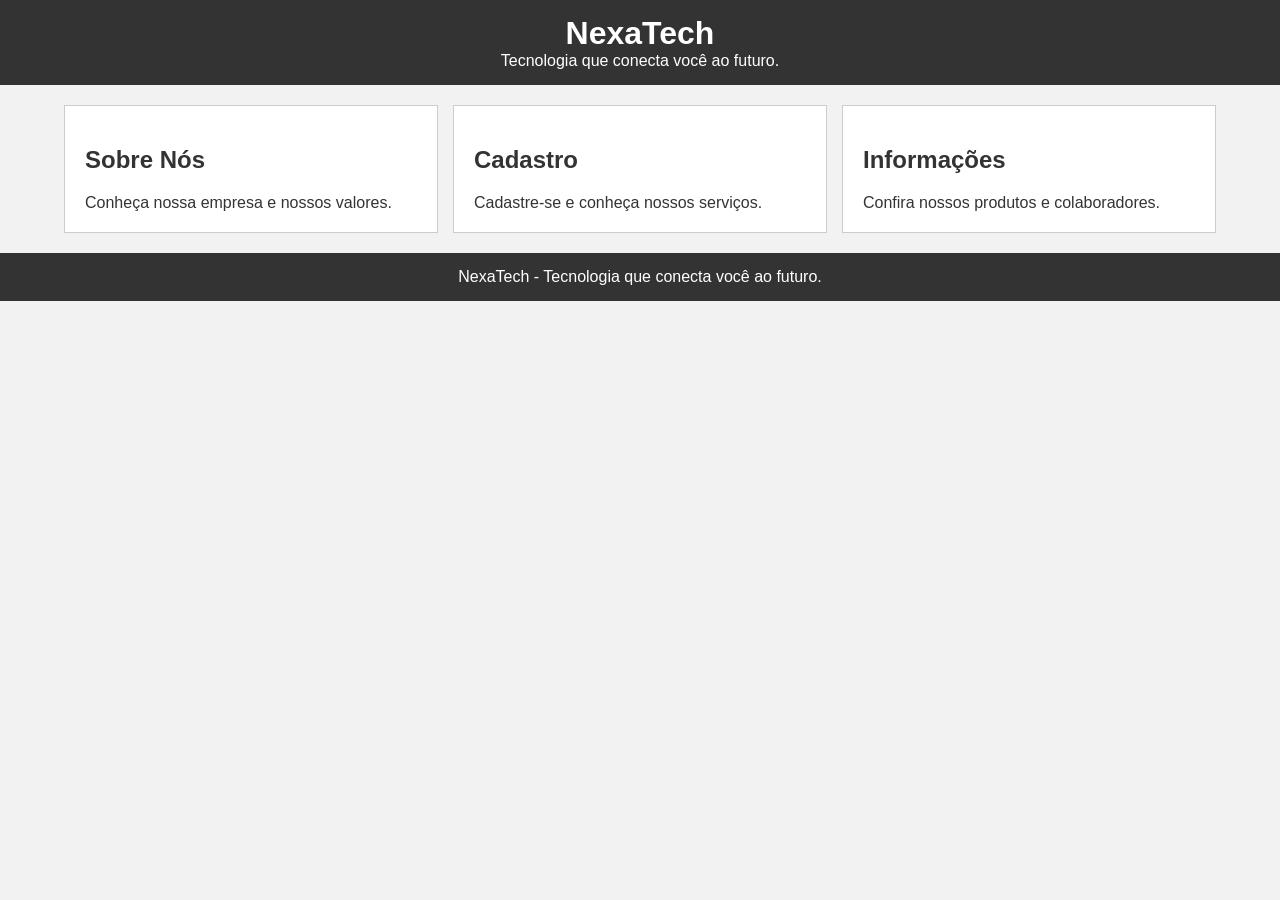
<file: index.html>
<!DOCTYPE html>
<html lang="pt-br">
<head>
    <meta charset="UTF-8">
    <meta name="viewport" content="width=device-width, initial-scale=1.0">
    <title>Atividades HTML e CSS</title>
    <link rel="stylesheet" href="style.css">
</head>
<body>

   <header>
    <h1>NexaTech</h1>
    <p>Tecnologia que conecta você ao futuro.</p>
</header>

<main class="container">
    <section class="menu">
        <a href="transformacoes.html" class="card">
            <h2>Sobre Nós</h2>
            <p>Conheça nossa empresa e nossos valores.</p>
        </a>

        <a href="formularios.html" class="card">
            <h2>Cadastro</h2>
            <p>Cadastre-se e conheça nossos serviços.</p>
        </a>

        <a href="tabelas.html" class="card">
            <h2>Informações</h2>
            <p>Confira nossos produtos e colaboradores.</p>
        </a>
    </section>
</main>

<footer>
    <p>NexaTech - Tecnologia que conecta você ao futuro.</p>
</footer>

</body>
</html>
</file>
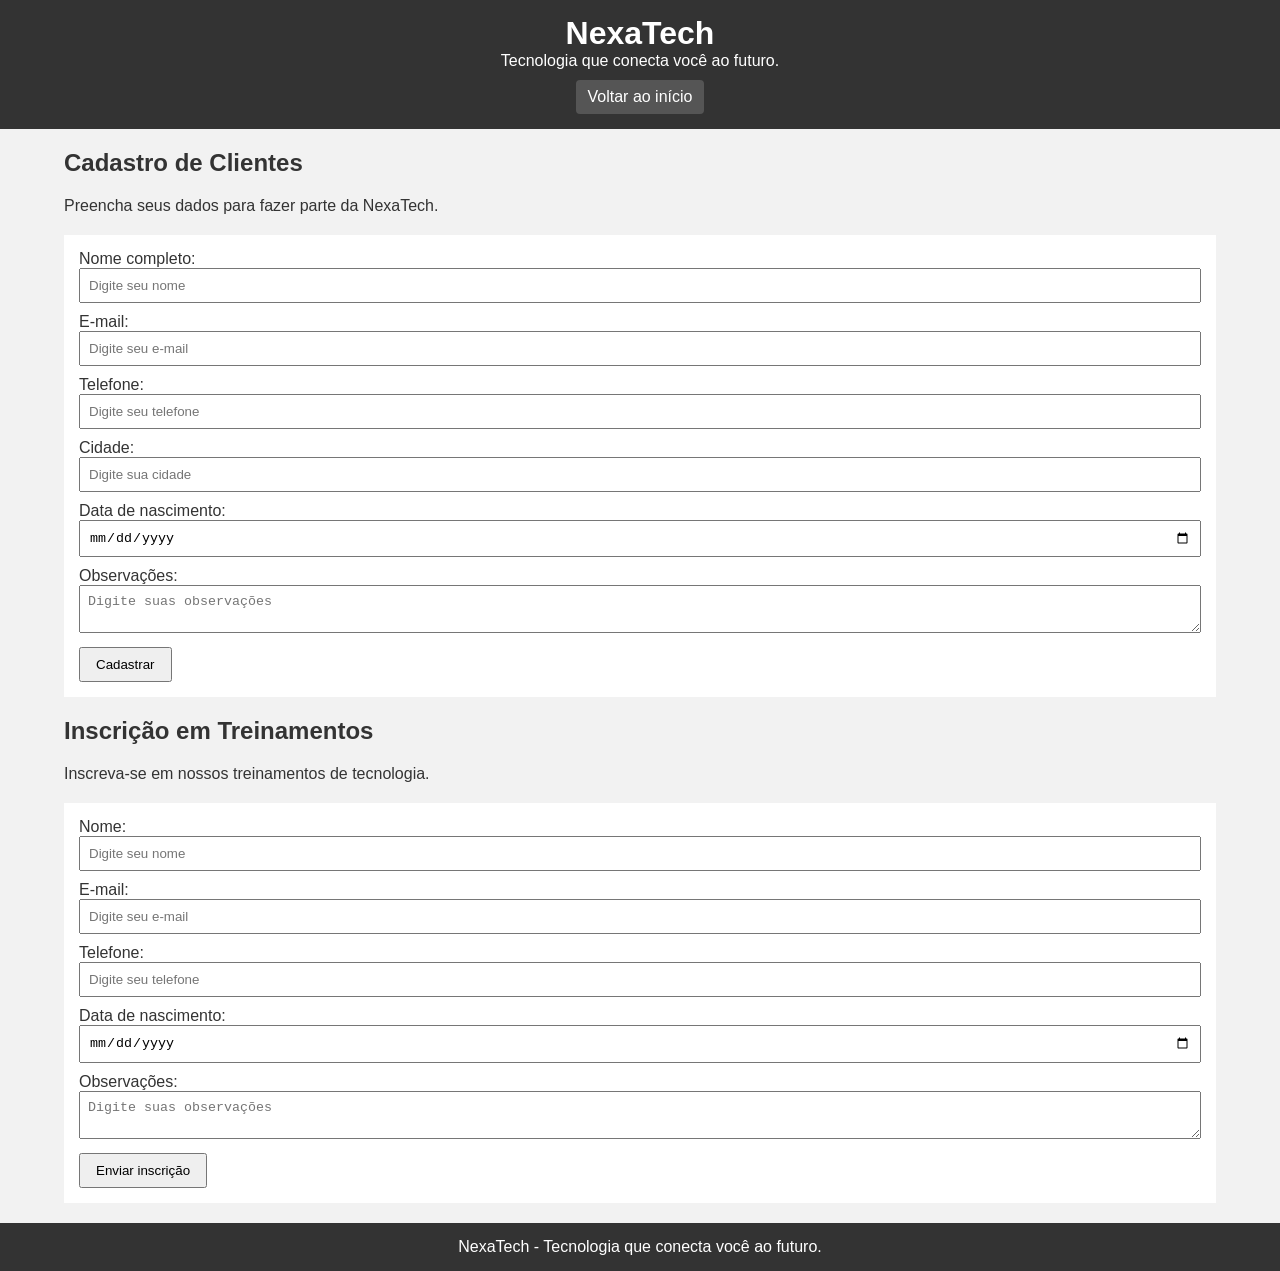
<file: formularios.html>
<!DOCTYPE html>
<html lang="pt-br">
<head>
    <meta charset="UTF-8">
    <meta name="viewport" content="width=device-width, initial-scale=1.0">
    <title>Cadastros - NexaTech</title>
    <link rel="stylesheet" href="style.css">
</head>
<body>

    <header>
        <h1>NexaTech</h1>
        <p>Tecnologia que conecta você ao futuro.</p>
        <a href="index.html" class="voltar">Voltar ao início</a>
    </header>

    <main class="container">

        <h2>Cadastro de Clientes</h2>
        <p>Preencha seus dados para fazer parte da NexaTech.</p>

        <form>
            <div class="campo">
                <label for="nome">Nome completo:</label>
                <input type="text" id="nome" placeholder="Digite seu nome">
            </div>

            <div class="campo">
                <label for="email">E-mail:</label>
                <input type="email" id="email" placeholder="Digite seu e-mail">
            </div>

            <div class="campo">
                <label for="telefone">Telefone:</label>
                <input type="tel" id="telefone" placeholder="Digite seu telefone">
            </div>

            <div class="campo">
                <label for="cidade">Cidade:</label>
                <input type="text" id="cidade" placeholder="Digite sua cidade">
            </div>

            <div class="campo">
                <label for="nascimento">Data de nascimento:</label>
                <input type="date" id="nascimento">
            </div>

            <div class="campo">
                <label for="observacoes">Observações:</label>
                <textarea id="observacoes" placeholder="Digite suas observações"></textarea>
            </div>

            <button type="submit">Cadastrar</button>
        </form>

        <h2>Inscrição em Treinamentos</h2>
        <p>Inscreva-se em nossos treinamentos de tecnologia.</p>

        <form>
            <div class="campo">
                <label for="nome-treinamento">Nome:</label>
                <input type="text" id="nome-treinamento" placeholder="Digite seu nome">
            </div>

            <div class="campo">
                <label for="email-treinamento">E-mail:</label>
                <input type="email" id="email-treinamento" placeholder="Digite seu e-mail">
            </div>

            <div class="campo">
                <label for="telefone-treinamento">Telefone:</label>
                <input type="tel" id="telefone-treinamento" placeholder="Digite seu telefone">
            </div>

            <div class="campo">
                <label for="data-treinamento">Data de nascimento:</label>
                <input type="date" id="data-treinamento">
            </div>

            <div class="campo">
                <label for="obs-treinamento">Observações:</label>
                <textarea id="obs-treinamento" placeholder="Digite suas observações"></textarea>
            </div>

            <button type="submit">Enviar inscrição</button>
        </form>

    </main>

    <footer>
        <p>NexaTech - Tecnologia que conecta você ao futuro.</p>
    </footer>

</body>
</html>
</file>
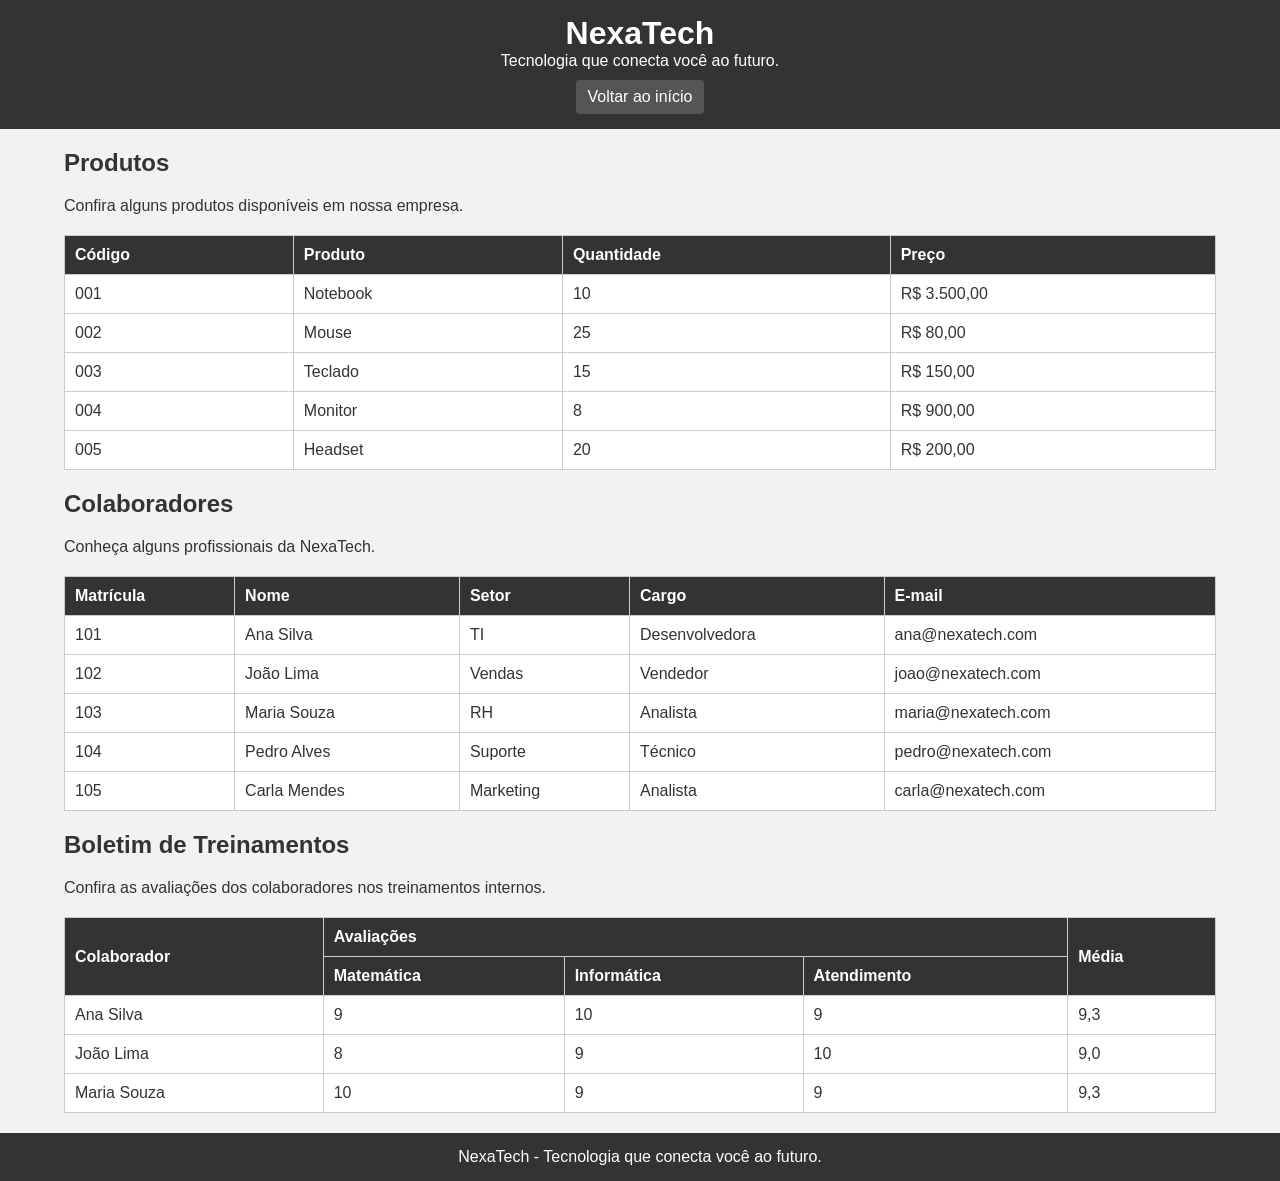
<file: tabelas.html>
<!DOCTYPE html>
<html lang="pt-br">
<head>
    <meta charset="UTF-8">
    <meta name="viewport" content="width=device-width, initial-scale=1.0">
    <title>Informações - NexaTech</title>
    <link rel="stylesheet" href="style.css">
</head>
<body>

    <header>
        <h1>NexaTech</h1>
        <p>Tecnologia que conecta você ao futuro.</p>
        <a href="index.html" class="voltar">Voltar ao início</a>
    </header>

    <main class="container">

        <h2>Produtos</h2>
        <p>Confira alguns produtos disponíveis em nossa empresa.</p>

        <table>
            <tr>
                <th>Código</th>
                <th>Produto</th>
                <th>Quantidade</th>
                <th>Preço</th>
            </tr>
            <tr>
                <td>001</td>
                <td>Notebook</td>
                <td>10</td>
                <td>R$ 3.500,00</td>
            </tr>
            <tr>
                <td>002</td>
                <td>Mouse</td>
                <td>25</td>
                <td>R$ 80,00</td>
            </tr>
            <tr>
                <td>003</td>
                <td>Teclado</td>
                <td>15</td>
                <td>R$ 150,00</td>
            </tr>
            <tr>
                <td>004</td>
                <td>Monitor</td>
                <td>8</td>
                <td>R$ 900,00</td>
            </tr>
            <tr>
                <td>005</td>
                <td>Headset</td>
                <td>20</td>
                <td>R$ 200,00</td>
            </tr>
        </table>

        <h2>Colaboradores</h2>
        <p>Conheça alguns profissionais da NexaTech.</p>

        <table>
            <tr>
                <th>Matrícula</th>
                <th>Nome</th>
                <th>Setor</th>
                <th>Cargo</th>
                <th>E-mail</th>
            </tr>
            <tr>
                <td>101</td>
                <td>Ana Silva</td>
                <td>TI</td>
                <td>Desenvolvedora</td>
                <td>ana@nexatech.com</td>
            </tr>
            <tr>
                <td>102</td>
                <td>João Lima</td>
                <td>Vendas</td>
                <td>Vendedor</td>
                <td>joao@nexatech.com</td>
            </tr>
            <tr>
                <td>103</td>
                <td>Maria Souza</td>
                <td>RH</td>
                <td>Analista</td>
                <td>maria@nexatech.com</td>
            </tr>
            <tr>
                <td>104</td>
                <td>Pedro Alves</td>
                <td>Suporte</td>
                <td>Técnico</td>
                <td>pedro@nexatech.com</td>
            </tr>
            <tr>
                <td>105</td>
                <td>Carla Mendes</td>
                <td>Marketing</td>
                <td>Analista</td>
                <td>carla@nexatech.com</td>
            </tr>
        </table>

        <h2>Boletim de Treinamentos</h2>
        <p>Confira as avaliações dos colaboradores nos treinamentos internos.</p>

        <table>
            <tr>
                <th rowspan="2">Colaborador</th>
                <th colspan="3">Avaliações</th>
                <th rowspan="2">Média</th>
            </tr>
            <tr>
                <th>Matemática</th>
                <th>Informática</th>
                <th>Atendimento</th>
            </tr>
            <tr>
                <td>Ana Silva</td>
                <td>9</td>
                <td>10</td>
                <td>9</td>
                <td>9,3</td>
            </tr>
            <tr>
                <td>João Lima</td>
                <td>8</td>
                <td>9</td>
                <td>10</td>
                <td>9,0</td>
            </tr>
            <tr>
                <td>Maria Souza</td>
                <td>10</td>
                <td>9</td>
                <td>9</td>
                <td>9,3</td>
            </tr>
        </table>

    </main>

    <footer>
        <p>NexaTech - Tecnologia que conecta você ao futuro.</p>
    </footer>

</body>
</html>
</file>
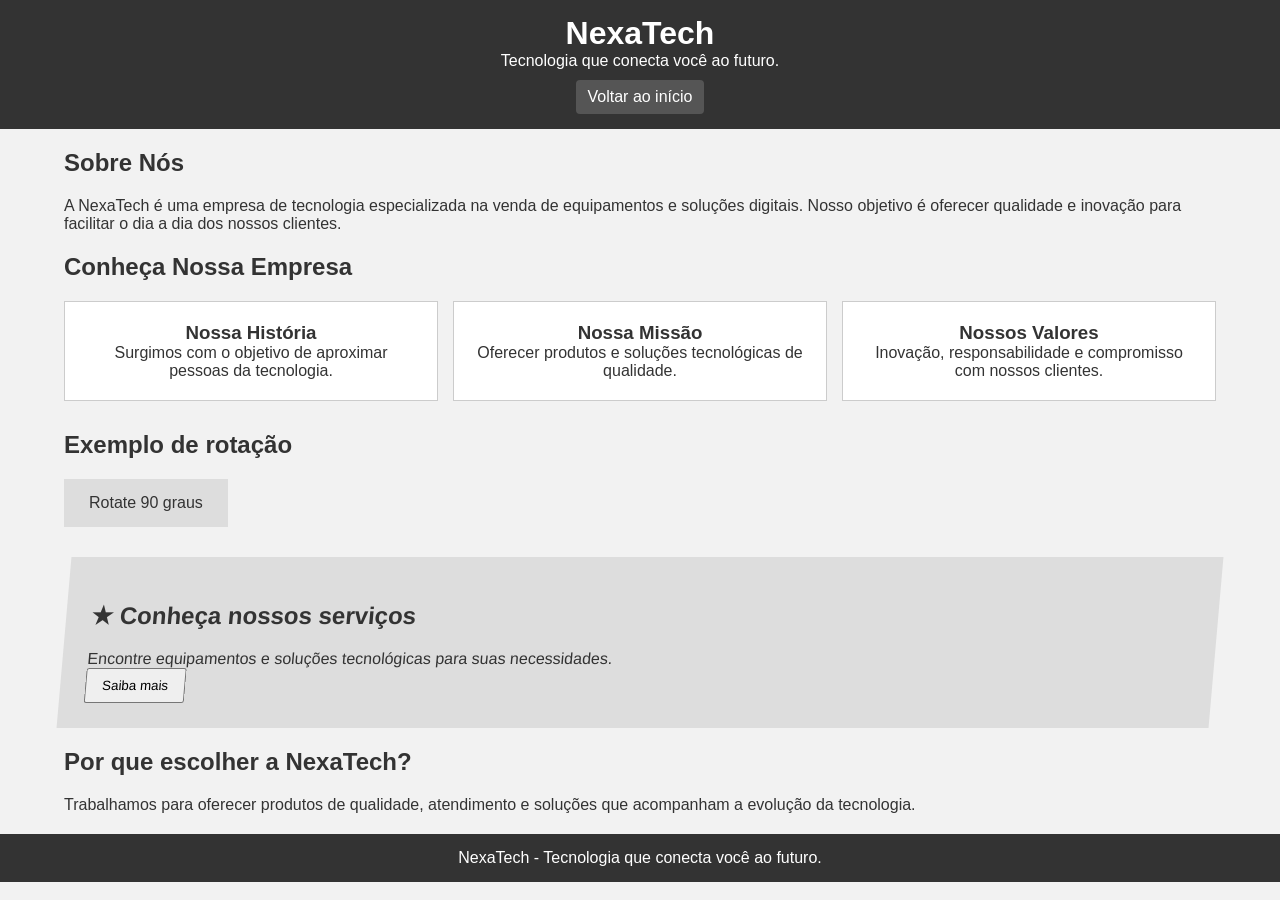
<file: transformacoes.html>
<!DOCTYPE html>
<html lang="pt-br">
<head>
    <meta charset="UTF-8">
    <meta name="viewport" content="width=device-width, initial-scale=1.0">
    <title>Sobre Nós - NexaTech</title>
    <link rel="stylesheet" href="style.css">
</head>
<body>

    <header>
        <h1>NexaTech</h1>
        <p>Tecnologia que conecta você ao futuro.</p>
        <a href="index.html" class="voltar">Voltar ao início</a>
    </header>

    <main class="container">

        <h2>Sobre Nós</h2>
        <p>
            A NexaTech é uma empresa de tecnologia especializada
            na venda de equipamentos e soluções digitais.
            Nosso objetivo é oferecer qualidade e inovação
            para facilitar o dia a dia dos nossos clientes.
        </p>

        <h2>Conheça Nossa Empresa</h2>

        <section class="cards-transform">

            <div class="card-transform scale">
                <h3>Nossa História</h3>
                <p>
                    Surgimos com o objetivo de aproximar
                    pessoas da tecnologia.
                </p>
            </div>

            <div class="card-transform rotate">
                <h3>Nossa Missão</h3>
                <p>
                    Oferecer produtos e soluções tecnológicas
                    de qualidade.
                </p>
            </div>

            <div class="card-transform translate">
                <h3>Nossos Valores</h3>
                <p>
                    Inovação, responsabilidade e compromisso
                    com nossos clientes.
                </p>
            </div>

        </section>
        <section class="exemplo-rotacao">
    <h2>Exemplo de rotação</h2>
    <div class="rotacao-90">Rotate 90 graus</div>
        </section>

        <section class="banner">
    <h2><span class="icone">★</span> Conheça nossos serviços</h2>
    <p>Encontre equipamentos e soluções tecnológicas para suas necessidades.</p>
    <button class="botao">Saiba mais</button>
        </section>

        <section class="card-landing">
            <h2>Por que escolher a NexaTech?</h2>
            <p>
                Trabalhamos para oferecer produtos de qualidade,
                atendimento e soluções que acompanham a evolução
                da tecnologia.
            </p>
        </section>

    </main>

    <footer>
        <p>NexaTech - Tecnologia que conecta você ao futuro.</p>
    </footer>

</body>
</html>
</file>
<file: style.css>
/* CONFIGURAÇÕES GERAIS */
* {
    margin: 0;
    padding: 0;
    box-sizing: border-box;
}

body {
    font-family: Arial, sans-serif;
    background-color: #f2f2f2;
    color: #333;
}

header, footer {
    background-color: #333;
    color: white;
    text-align: center;
    padding: 15px;
}

.container {
    width: 90%;
    margin: 20px auto;
}

h2 {
    margin: 20px 0;
}

/* MENU INICIAL */
.menu, .cards-transform {
    display: flex;
    gap: 15px;
}

.card, .card-transform {
    background-color: white;
    border: 1px solid #ccc;
    padding: 20px;
    flex: 1;
    color: #333;
    text-decoration: none;
}

/* TRANSFORMAÇÕES */
.cards-transform {
    margin: 20px 0;
}

.card-transform {
    text-align: center;
    transition: 0.3s;
}

.scale:hover {
    transform: scale(1.1);
}

.rotate:hover {
    transform: rotate(10deg);
}

.translate:hover {
    transform: translateY(-10px);
}

/* LANDING PAGE */
.banner {
    background-color: #ddd;
    padding: 25px;
    transform: skew(-5deg);
}

.botao:hover {
    transform: scale(1.1);
}


.card-landing:hover {
    transform: translateY(-10px);
}

/* FORMULÁRIOS */
form {
    background-color: white;
    padding: 15px;
    margin: 20px 0;
}

.campo {
    margin-bottom: 10px;
}

label {
    display: block;
}

input, textarea {
    width: 100%;
    padding: 8px;
}

button {
    padding: 8px 15px;
    cursor: pointer;
}

/* TABELAS */
table {
    width: 100%;
    border-collapse: collapse;
    background-color: white;
    margin: 20px 0;
}

th, td {
    border: 1px solid #ccc;
    padding: 10px;
    text-align: left;
}

th {
    background-color: #333;
    color: white;
}

/* TELAS MENORES */
@media (max-width: 600px) {
    .menu, .cards-transform {
        flex-direction: column;
    }
}
/* LINK PARA VOLTAR */
.voltar {
    display: inline-block;
    margin-top: 10px;
    padding: 8px 12px;
    background-color: #555;
    color: white;
    text-decoration: none;
    border-radius: 4px;
}

.voltar:hover {
    background-color: #222;
}
/* ROTAÇÃO DOS ÍCONES */
.icone {
    display: inline-block;
}

.icone:hover {
    transform: rotate(15deg);
}

/* EXERCÍCIO  - ROTAÇÃO DE 90 GRAUS */
.exemplo-rotacao {
    margin: 30px 0;
}

.rotacao-90 {
    display: inline-block;
    padding: 15px 25px;
    background-color: #ddd;
    transition: 0.3s;
}

.rotacao-90:hover {
    transform: rotate(90deg);
}
</file>
